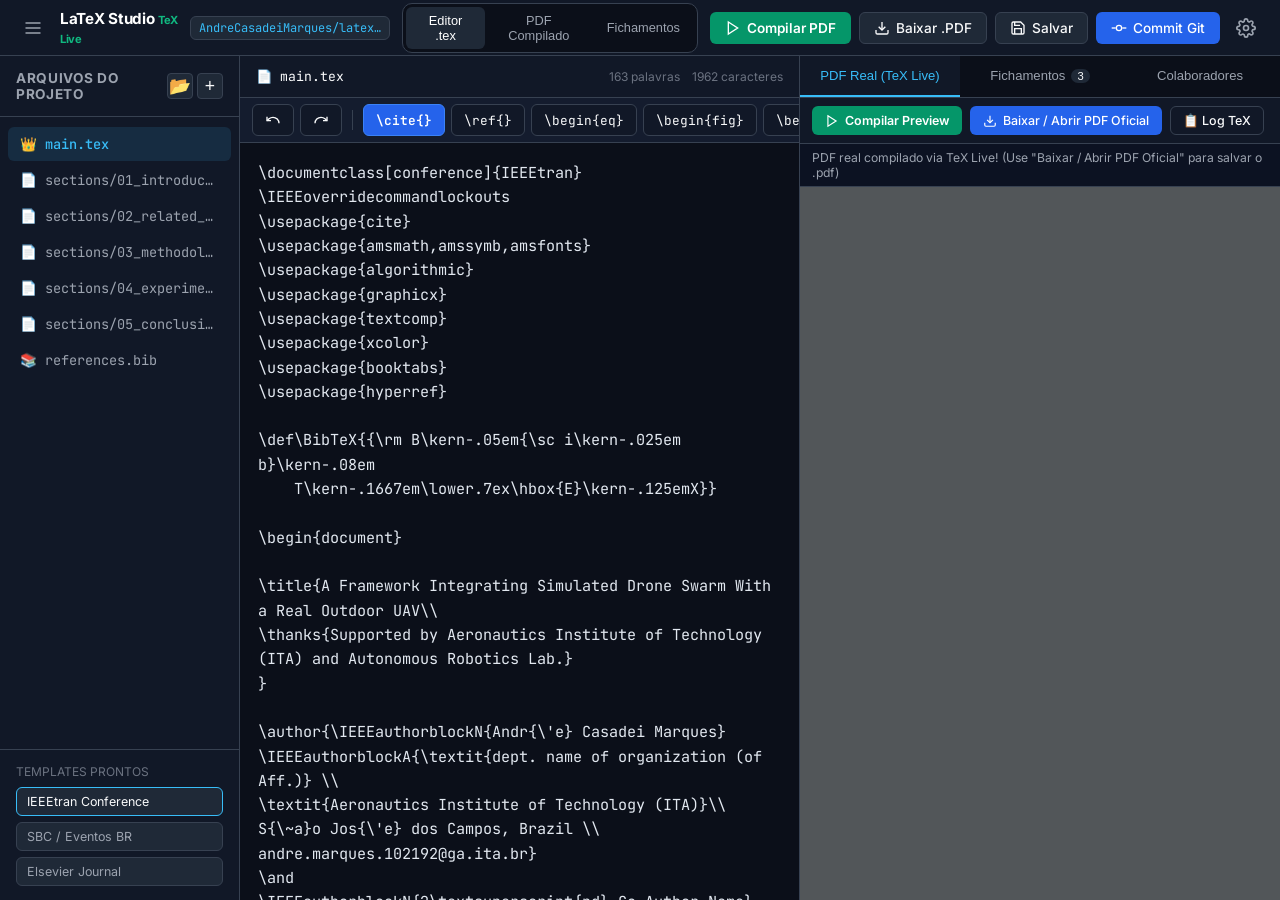
<file: index.html>
<!DOCTYPE html>
<html lang="pt-BR">
<head>
  <meta charset="UTF-8">
  <meta name="viewport" content="width=device-width, initial-scale=1.0, maximum-scale=1.0, user-scalable=no, viewport-fit=cover">
  <title>LaTeX Acadêmico Studio v3 | TeX Live Real</title>
  
  <meta name="description" content="Sistema de escrita acadêmica colaborativa em LaTeX para Tablet, Celular e PC com compilação real em nuvem TeX Live e integração com Obsidian.">
  <meta name="theme-color" content="#0f172a">
  <meta name="apple-mobile-web-app-capable" content="yes">
  <meta name="apple-mobile-web-app-status-bar-style" content="black-translucent">
  <link rel="manifest" href="manifest.json">
  <link rel="icon" type="image/svg+xml" href="icon.svg">
  
  <!-- Force clear old v1 Service Worker cache immediately -->
  <script>
    (function() {
      if ('caches' in window) {
        caches.keys().then(function(keys) {
          keys.forEach(function(k) {
            if (k !== 'latex-academic-v3') {
              caches.delete(k);
            }
          });
        });
      }
      if ('serviceWorker' in navigator) {
        navigator.serviceWorker.getRegistrations().then(function(regs) {
          regs.forEach(function(reg) { reg.update(); });
        });
      }
    })();
  </script>

  <!-- Fonts -->
  <link rel="preconnect" href="https://fonts.googleapis.com">
  <link rel="preconnect" href="https://fonts.gstatic.com" crossorigin>
  <link href="https://fonts.googleapis.com/css2?family=Inter:wght@400;500;600;700&family=JetBrains+Mono:wght@400;500;600&display=swap" rel="stylesheet">
  
  <link rel="stylesheet" href="style.css?v=3">
</head>
<body>
  <!-- Header Bar -->
  <header class="top-nav">
    <div class="nav-left">
      <button id="toggle-sidebar-btn" class="icon-btn" title="Arquivos e Seções">
        <svg width="20" height="20" viewBox="0 0 24 24" fill="none" stroke="currentColor" stroke-width="2"><path d="M3 12h18M3 6h18M3 18h18"/></svg>
      </button>
      <div class="brand">
        <span class="brand-badge">LaTeX Studio <small style="color:#10b981;font-size:0.7rem;">TeX Live</small></span>
        <span id="active-repo-name" class="repo-badge">AndreCasadeiMarques/latex-academic-system</span>
      </div>
    </div>

    <!-- Center Mode Switcher (Mobile/Tablet) -->
    <div class="view-switcher" id="view-switcher">
      <button class="view-btn active" data-view="editor">Editor .tex</button>
      <button class="view-btn" data-view="preview">PDF Compilado</button>
      <button class="view-btn" data-view="fichamentos">Fichamentos</button>
    </div>

    <!-- Top Action Buttons -->
    <div class="nav-right">
      <button id="quick-compile-btn-nav" class="btn btn-compile" title="Compilar LaTeX Real no TeX Live (Ctrl+Enter)">
        <svg width="16" height="16" viewBox="0 0 24 24" fill="none" stroke="currentColor" stroke-width="2"><polygon points="5 3 19 12 5 21 5 3"/></svg>
        <span>Compilar PDF</span>
      </button>
      <button id="download-real-pdf-nav" class="btn btn-secondary" title="Gerar e Baixar PDF Oficial (.pdf)">
        <svg width="16" height="16" viewBox="0 0 24 24" fill="none" stroke="currentColor" stroke-width="2"><path d="M21 15v4a2 2 0 0 1-2 2H5a2 2 0 0 1-2-2v-4"/><polyline points="7 10 12 15 17 10"/><line x1="12" y1="15" x2="12" y2="3"/></svg>
        <span>Baixar .PDF</span>
      </button>
      <button id="quick-save-btn" class="btn btn-secondary" title="Salvar Rascunho Local (Ctrl+S)">
        <svg width="16" height="16" viewBox="0 0 24 24" fill="none" stroke="currentColor" stroke-width="2"><path d="M19 21H5a2 2 0 0 1-2-2V5a2 2 0 0 1 2-2h11l5 5v11a2 2 0 0 1-2 2z"/><polyline points="17 21 17 13 7 13 7 21"/><polyline points="7 3 7 8 15 8"/></svg>
        <span>Salvar</span>
      </button>
      <button id="commit-modal-btn" class="btn btn-primary" title="Enviar Commit para o GitHub">
        <svg width="16" height="16" viewBox="0 0 24 24" fill="none" stroke="currentColor" stroke-width="2"><circle cx="12" cy="12" r="4"/><line x1="1.05" y1="12" x2="7" y2="12"/><line x1="17.01" y1="12" x2="22.96" y2="12"/></svg>
        <span>Commit Git</span>
      </button>
      <button id="open-settings-btn" class="icon-btn" title="Configurações">
        <svg width="20" height="20" viewBox="0 0 24 24" fill="none" stroke="currentColor" stroke-width="2"><circle cx="12" cy="12" r="3"/><path d="M19.4 15a1.65 1.65 0 0 0 .33 1.82l.06.06a2 2 0 0 1 0 2.83 2 2 0 0 1-2.83 0l-.06-.06a1.65 1.65 0 0 0-1.82-.33 1.65 1.65 0 0 0-1 1.51V21a2 2 0 0 1-2 2 2 2 0 0 1-2-2v-.09A1.65 1.65 0 0 0 9 19.4a1.65 1.65 0 0 0-1.82.33l-.06.06a2 2 0 0 1-2.83 0 2 2 0 0 1 0-2.83l.06-.06a1.65 1.65 0 0 0 .33-1.82 1.65 1.65 0 0 0-1.51-1H3a2 2 0 0 1-2-2 2 2 0 0 1 2-2h.09A1.65 1.65 0 0 0 4.6 9a1.65 1.65 0 0 0-.33-1.82l-.06-.06a2 2 0 0 1 0-2.83 2 2 0 0 1 2.83 0l.06.06a1.65 1.65 0 0 0 1.82.33H9a1.65 1.65 0 0 0 1-1.51V3a2 2 0 0 1 2-2 2 2 0 0 1 2 2v.09a1.65 1.65 0 0 0 1 1.51 1.65 1.65 0 0 0 1.82-.33l.06-.06a2 2 0 0 1 2.83 0 2 2 0 0 1 0 2.83l-.06.06a1.65 1.65 0 0 0-.33 1.82V9a1.65 1.65 0 0 0 1.51 1H21a2 2 0 0 1 2 2 2 2 0 0 1-2 2h-.09a1.65 1.65 0 0 0-1.51 1z"/></svg>
      </button>
    </div>
  </header>

  <!-- Main Workspace Layout -->
  <main class="app-layout">
    <!-- Sidebar: File Explorer & Modular Sections -->
    <aside class="sidebar" id="sidebar">
      <div class="sidebar-header">
        <h3>Arquivos do Projeto</h3>
        <div style="display:flex;gap:4px;">
          <button id="import-file-btn" class="icon-btn-small" title="Importar arquivo .tex ou .bib do PC/Tablet">📂</button>
          <button id="new-section-btn" class="icon-btn-small" title="Criar Nova Seção .tex">+</button>
        </div>
        <input type="file" id="file-upload-input" accept=".tex,.bib,.cls,.sty,.txt" multiple style="display:none;">
      </div>
      <div class="file-tree" id="file-tree">
        <!-- Rendered dynamically via app.js -->
      </div>
      
      <div class="sidebar-templates">
        <span class="sub-heading">Templates Prontos</span>
        <div class="template-chips">
          <span class="chip active" data-template="ieee">IEEEtran Conference</span>
          <span class="chip" data-template="sbc">SBC / Eventos BR</span>
          <span class="chip" data-template="elsarticle">Elsevier Journal</span>
        </div>
      </div>
    </aside>

    <!-- Center Pane: Editor Workspace -->
    <section class="editor-pane view-active" id="editor-pane">
      <!-- Editor Header & Tab -->
      <div class="editor-header">
        <div class="file-info">
          <span class="file-icon">📄</span>
          <span id="current-filename" class="file-name">main.tex</span>
          <span id="unsaved-tag" class="unsaved-tag hidden">modificado</span>
        </div>
        <div class="editor-stats">
          <span id="word-count">0 palavras</span>
          <span id="char-count">0 caracteres</span>
        </div>
      </div>

      <!-- Touch Toolbar (Ergonomic for Galaxy Tab S10 FE & Mobile) -->
      <div class="touch-toolbar">
        <div class="toolbar-scroll">
          <button class="tool-btn" data-action="undo" title="Desfazer">
            <svg width="16" height="16" viewBox="0 0 24 24" fill="none" stroke="currentColor" stroke-width="2"><path d="M3 7v6h6"/><path d="M21 17a9 9 0 0 0-9-9 9 9 0 0 0-6 2.3L3 13"/></svg>
          </button>
          <button class="tool-btn" data-action="redo" title="Refazer">
            <svg width="16" height="16" viewBox="0 0 24 24" fill="none" stroke="currentColor" stroke-width="2"><path d="M21 7v6h-6"/><path d="M3 17a9 9 0 0 1 9-9 9 9 0 0 1 6 2.3L21 13"/></svg>
          </button>
          <span class="tool-divider"></span>
          <button class="tool-btn highlight" id="cite-picker-trigger" title="Buscar e Inserir Citação">\cite{}</button>
          <button class="tool-btn" data-action="ref" title="Referência Cruzada">\ref{}</button>
          <button class="tool-btn" data-action="equation" title="Ambiente de Equação">\begin{eq}</button>
          <button class="tool-btn" data-action="figure" title="Ambiente de Figura">\begin{fig}</button>
          <button class="tool-btn" data-action="table" title="Ambiente de Tabela">\begin{tab}</button>
          <button class="tool-btn" data-action="itemize" title="Lista de Itens">\begin{item}</button>
          <span class="tool-divider"></span>
          <button class="tool-btn" data-action="math" title="Math Inline">$ ... $</button>
          <button class="tool-btn" data-action="bold" title="Negrito">\textbf</button>
          <button class="tool-btn" data-action="italic" title="Itálico">\textit</button>
        </div>
      </div>

      <!-- Code Textarea -->
      <div class="editor-container">
        <textarea id="latex-code" spellcheck="false" placeholder="Escreva ou cole seu código LaTeX aqui..."></textarea>
      </div>
    </section>

    <!-- Right Pane: Multi-Tab Viewer (Real PDF Preview, Fichamentos, Colaboradores) -->
    <aside class="aux-pane" id="aux-pane">
      <div class="aux-tabs">
        <button class="aux-tab active" data-tab="preview">
          <span>PDF Real (TeX Live)</span>
        </button>
        <button class="aux-tab" data-tab="fichamentos">
          <span>Fichamentos</span>
          <span class="counter-badge" id="kb-count">3</span>
        </button>
        <button class="aux-tab" data-tab="git">Colaboradores</button>
      </div>

      <!-- Tab Content 1: REAL TeX Live PDF & Compilation -->
      <div class="tab-content active" id="tab-preview">
        <div class="preview-actions">
          <button id="trigger-compile-btn" class="btn btn-sm btn-compile">
            <svg width="14" height="14" viewBox="0 0 24 24" fill="none" stroke="currentColor" stroke-width="2"><polygon points="5 3 19 12 5 21 5 3"/></svg>
            Compilar Preview
          </button>
          <button id="download-real-pdf-btn" class="btn btn-sm btn-primary" title="Compilar e abrir/baixar o arquivo .PDF diretamente">
            <svg width="14" height="14" viewBox="0 0 24 24" fill="none" stroke="currentColor" stroke-width="2"><path d="M21 15v4a2 2 0 0 1-2 2H5a2 2 0 0 1-2-2v-4"/><polyline points="7 10 12 15 17 10"/><line x1="12" y1="15" x2="12" y2="3"/></svg>
            Baixar / Abrir PDF Oficial
          </button>
          <button id="view-log-btn" class="btn btn-sm btn-outline" title="Ver Log completo do pdflatex/bibtex">
            📋 Log TeX
          </button>
        </div>

        <div class="compile-status-bar" id="compile-status-bar">
          <span class="spinner hidden" id="compile-spinner"></span>
          <span id="compile-status-msg">Pronto para compilar via TeX Live.</span>
        </div>

        <div class="preview-viewport" id="preview-viewport">
          <!-- Real PDF IFrame from TeXLive.net / PDF.js -->
          <iframe id="pdf-preview-frame" name="pdf-preview-frame" class="pdf-iframe" src="about:blank"></iframe>
          <div id="pdf-placeholder" class="pdf-placeholder">
            <div class="placeholder-icon">📑</div>
            <h3>Compilador Real TeX Live (pdflatex + bibtex)</h3>
            <p>Suporte nativo a classes <code>IEEEtran</code>, equações numeradas, duas colunas e referências BibTeX.</p>
            <button id="initial-compile-btn" class="btn btn-primary btn-compile-lg">
              ▶️ Gerar PDF Agora
            </button>
          </div>
        </div>
      </div>

      <!-- Tab Content 2: Fichamentos da Biblioteca_Academica (Obsidian / Docling) -->
      <div class="tab-content" id="tab-fichamentos">
        <div class="kb-header">
          <input type="text" id="kb-search" placeholder="🔍 Buscar autor, grifo ou equação..." class="search-input">
        </div>
        <div class="kb-list" id="kb-list">
          <!-- Rendered via app.js -->
        </div>
      </div>

      <!-- Tab Content 3: Git & Lab Colleagues -->
      <div class="tab-content" id="tab-git">
        <div class="git-panel">
          <h4>Coautores do Artigo</h4>
          <ul class="author-list" id="author-list">
            <li>
              <div class="author-avatar">AM</div>
              <div class="author-details">
                <strong>André Casadei Marques</strong>
                <span class="role">Autor Principal (ITA)</span>
              </div>
            </li>
            <li>
              <div class="author-avatar">LAB</div>
              <div class="author-details">
                <strong>Pesquisador do LAB</strong>
                <span class="role">Coautor (Edição Modular)</span>
              </div>
            </li>
          </ul>

          <div class="git-history">
            <h4>Últimos Commits no GitHub</h4>
            <div class="commit-log" id="commit-log">
              <!-- Rendered via app.js -->
            </div>
          </div>
        </div>
      </div>
    </aside>
  </main>

  <!-- Hidden Form for TeXLive.net Submissions -->
  <form id="latexcgi-form" method="POST" action="https://texlive.net/cgi-bin/latexcgi" enctype="multipart/form-data" target="pdf-preview-frame" style="display:none;"></form>

  <!-- Modal: Citation Picker (\cite{}) -->
  <div class="modal-overlay hidden" id="cite-modal">
    <div class="modal-card">
      <div class="modal-header">
        <h3>Inserir Citação (\cite{})</h3>
        <button class="close-modal-btn" id="close-cite-modal">&times;</button>
      </div>
      <div class="modal-search">
        <input type="text" id="cite-search" placeholder="Filtrar por autor, título ou ano..." autofocus>
      </div>
      <div class="cite-list" id="cite-list">
        <!-- Rendered dynamically from references.bib -->
      </div>
    </div>
  </div>

  <!-- Modal: Git Commit Dialog -->
  <div class="modal-overlay hidden" id="commit-modal">
    <div class="modal-card">
      <div class="modal-header">
        <h3>Sincronizar com GitHub</h3>
        <button class="close-modal-btn" id="close-commit-modal">&times;</button>
      </div>
      <div class="modal-body">
        <label for="commit-msg">Mensagem do Commit:</label>
        <textarea id="commit-msg" rows="3" placeholder="Ex: Atualiza seção de introdução e referências"></textarea>
        
        <div class="commit-summary">
          <span class="summary-label">Arquivo ativo:</span>
          <span id="commit-target-file">main.tex</span>
        </div>
      </div>
      <div class="modal-footer">
        <button class="btn btn-secondary" id="cancel-commit-btn">Cancelar</button>
        <button class="btn btn-primary" id="confirm-commit-btn">Fazer Commit & Push</button>
      </div>
    </div>
  </div>

  <!-- Modal: Settings Dialog -->
  <div class="modal-overlay hidden" id="settings-modal">
    <div class="modal-card">
      <div class="modal-header">
        <h3>Configurações do Sistema</h3>
        <button class="close-modal-btn" id="close-settings-modal">&times;</button>
      </div>
      <div class="modal-body">
        <div class="form-group">
          <label for="cfg-repo">Repositório GitHub (owner/repo):</label>
          <input type="text" id="cfg-repo" value="AndreCasadeiMarques/latex-academic-system">
        </div>
        <div class="form-group">
          <label for="cfg-token">GitHub Personal Access Token (PAT):</label>
          <input type="password" id="cfg-token" placeholder="ghp_xxxxxxxxxxxxxxxxx">
          <small>Permite salvar commits reais direto na API do seu GitHub.</small>
        </div>
        <div class="form-group">
          <label for="cfg-drive">Pasta de Revisão S-Pen (Google Drive):</label>
          <input type="text" id="cfg-drive" value="G:\Meu Drive\Obsidian_Pesquisa\Biblioteca_Academica\Revisoes_PDF">
        </div>
        <div class="form-group">
          <button id="reset-workspace-btn" class="btn btn-outline" style="width:100%;justify-content:center;color:#f87171;border-color:#7f1d1d;">
            🔄 Restaurar Arquivos Padrão do Template
          </button>
        </div>
      </div>
      <div class="modal-footer">
        <button class="btn btn-primary" id="save-settings-btn">Salvar Configurações</button>
      </div>
    </div>
  </div>

  <!-- Notification Toast -->
  <div id="toast" class="toast hidden"></div>

  <script src="app.js?v=3"></script>
</body>
</html>
</file>
<file: style.css>
:root {
  --bg-primary: #0b0f19;
  --bg-secondary: #111827;
  --bg-tertiary: #1f2937;
  --bg-hover: #374151;
  --border-color: #374151;
  --border-light: #4b5563;
  --text-primary: #f9fafb;
  --text-secondary: #9ca3af;
  --text-muted: #6b7280;
  
  --accent: #38bdf8;
  --accent-hover: #0284c7;
  --accent-soft: rgba(56, 189, 248, 0.12);
  --success: #10b981;
  --success-hover: #059669;
  --success-soft: rgba(16, 185, 129, 0.15);
  --warning: #f59e0b;
  
  --font-sans: 'Inter', -apple-system, BlinkMacSystemFont, 'Segoe UI', Roboto, sans-serif;
  --font-mono: 'JetBrains Mono', Consolas, Monaco, monospace;
  
  --radius-sm: 6px;
  --radius-md: 10px;
  --radius-lg: 14px;
}

* {
  box-sizing: border-box;
  margin: 0;
  padding: 0;
  -webkit-tap-highlight-color: transparent;
}

body {
  font-family: var(--font-sans);
  background-color: var(--bg-primary);
  color: var(--text-primary);
  height: 100vh;
  height: 100dvh;
  display: flex;
  flex-direction: column;
  overflow: hidden;
  user-select: none;
}

/* ----------------------------------------------------
   Header & Navigation
---------------------------------------------------- */
.top-nav {
  height: 56px;
  background-color: var(--bg-secondary);
  border-bottom: 1px solid var(--border-color);
  display: flex;
  align-items: center;
  justify-content: space-between;
  padding: 0 16px;
  gap: 12px;
  flex-shrink: 0;
  z-index: 20;
}

.nav-left {
  display: flex;
  align-items: center;
  gap: 10px;
}

.brand {
  display: flex;
  align-items: center;
  gap: 8px;
}

.brand-badge {
  font-weight: 700;
  font-size: 0.95rem;
  letter-spacing: -0.02em;
  color: #fff;
}

.repo-badge {
  font-size: 0.75rem;
  font-family: var(--font-mono);
  background-color: var(--bg-tertiary);
  color: var(--accent);
  padding: 3px 8px;
  border-radius: var(--radius-sm);
  border: 1px solid var(--border-color);
  max-width: 200px;
  white-space: nowrap;
  overflow: hidden;
  text-overflow: ellipsis;
}

.view-switcher {
  display: flex;
  background-color: var(--bg-primary);
  padding: 3px;
  border-radius: var(--radius-md);
  border: 1px solid var(--border-color);
}

.view-btn {
  background: transparent;
  border: none;
  color: var(--text-secondary);
  font-size: 0.8rem;
  font-weight: 500;
  padding: 6px 14px;
  border-radius: var(--radius-sm);
  cursor: pointer;
  transition: all 0.15s ease;
}

.view-btn.active {
  background-color: var(--bg-tertiary);
  color: #fff;
}

.nav-right {
  display: flex;
  align-items: center;
  gap: 8px;
}

/* Buttons */
.btn {
  display: inline-flex;
  align-items: center;
  gap: 6px;
  font-family: var(--font-sans);
  font-size: 0.85rem;
  font-weight: 500;
  padding: 7px 14px;
  border-radius: var(--radius-sm);
  border: 1px solid transparent;
  cursor: pointer;
  transition: all 0.15s ease;
  white-space: nowrap;
  text-decoration: none;
}

.btn-compile {
  background-color: #059669;
  color: #ffffff;
  font-weight: 600;
}

.btn-compile:hover {
  background-color: #047857;
}

.btn-compile-lg {
  padding: 10px 20px;
  font-size: 0.95rem;
  margin-top: 14px;
  background-color: #2563eb;
}

.btn-primary {
  background-color: #2563eb;
  color: #fff;
}

.btn-primary:hover {
  background-color: #1d4ed8;
}

.btn-secondary {
  background-color: var(--bg-tertiary);
  color: var(--text-primary);
  border-color: var(--border-color);
}

.btn-secondary:hover {
  background-color: var(--bg-hover);
}

.btn-outline {
  background: transparent;
  border-color: var(--border-color);
  color: var(--text-primary);
}

.btn-outline:hover {
  background-color: var(--bg-tertiary);
}

.btn-sm {
  font-size: 0.78rem;
  padding: 6px 12px;
}

.icon-btn {
  background: transparent;
  border: 1px solid transparent;
  color: var(--text-secondary);
  width: 36px;
  height: 36px;
  display: flex;
  align-items: center;
  justify-content: center;
  border-radius: var(--radius-sm);
  cursor: pointer;
}

.icon-btn:hover {
  background-color: var(--bg-tertiary);
  color: var(--text-primary);
}

.icon-btn-small {
  background: var(--bg-tertiary);
  border: 1px solid var(--border-color);
  color: var(--text-primary);
  width: 26px;
  height: 26px;
  display: flex;
  align-items: center;
  justify-content: center;
  border-radius: 4px;
  cursor: pointer;
  font-size: 1.1rem;
}

/* ----------------------------------------------------
   Main Workspace Layout
---------------------------------------------------- */
.app-layout {
  flex: 1;
  display: grid;
  grid-template-columns: 240px 1fr 480px;
  overflow: hidden;
  position: relative;
}

/* Sidebar: Sections */
.sidebar {
  background-color: var(--bg-secondary);
  border-right: 1px solid var(--border-color);
  display: flex;
  flex-direction: column;
  overflow-y: auto;
}

.sidebar-header {
  padding: 14px 16px;
  display: flex;
  align-items: center;
  justify-content: space-between;
  border-bottom: 1px solid var(--border-color);
}

.sidebar-header h3 {
  font-size: 0.85rem;
  text-transform: uppercase;
  letter-spacing: 0.05em;
  color: var(--text-secondary);
}

.file-tree {
  flex: 1;
  padding: 10px 8px;
  display: flex;
  flex-direction: column;
  gap: 2px;
}

.tree-item {
  display: flex;
  align-items: center;
  gap: 8px;
  padding: 8px 12px;
  font-size: 0.85rem;
  color: var(--text-secondary);
  border-radius: var(--radius-sm);
  cursor: pointer;
  transition: background 0.12s;
  font-family: var(--font-mono);
}

.tree-item:hover {
  background-color: var(--bg-tertiary);
  color: var(--text-primary);
}

.tree-item.active {
  background-color: var(--accent-soft);
  color: var(--accent);
  font-weight: 500;
}

.sidebar-templates {
  padding: 14px 16px;
  border-top: 1px solid var(--border-color);
}

.sub-heading {
  font-size: 0.75rem;
  color: var(--text-muted);
  text-transform: uppercase;
  display: block;
  margin-bottom: 8px;
}

.template-chips {
  display: flex;
  flex-direction: column;
  gap: 6px;
}

.chip {
  font-size: 0.78rem;
  padding: 6px 10px;
  border-radius: var(--radius-sm);
  background-color: var(--bg-tertiary);
  color: var(--text-secondary);
  border: 1px solid var(--border-color);
  cursor: pointer;
}

.chip.active {
  border-color: var(--accent);
  color: var(--text-primary);
}

/* ----------------------------------------------------
   Center: Editor Pane
---------------------------------------------------- */
.editor-pane {
  background-color: var(--bg-primary);
  display: flex;
  flex-direction: column;
  overflow: hidden;
  border-right: 1px solid var(--border-color);
}

.editor-header {
  height: 42px;
  padding: 0 16px;
  background-color: var(--bg-secondary);
  border-bottom: 1px solid var(--border-color);
  display: flex;
  align-items: center;
  justify-content: space-between;
}

.file-info {
  display: flex;
  align-items: center;
  gap: 8px;
  font-family: var(--font-mono);
  font-size: 0.82rem;
}

.unsaved-tag {
  font-size: 0.7rem;
  background-color: var(--warning);
  color: #000;
  padding: 1px 6px;
  border-radius: 4px;
  font-weight: 600;
}

.unsaved-tag.hidden {
  display: none;
}

.editor-stats {
  font-size: 0.75rem;
  color: var(--text-muted);
  display: flex;
  gap: 12px;
}

/* Touch Toolbar */
.touch-toolbar {
  background-color: #141c2e;
  border-bottom: 1px solid var(--border-color);
  padding: 6px 12px;
  overflow-x: auto;
  flex-shrink: 0;
}

.toolbar-scroll {
  display: flex;
  align-items: center;
  gap: 6px;
  min-width: max-content;
}

.tool-btn {
  background-color: var(--bg-secondary);
  border: 1px solid var(--border-color);
  color: var(--text-primary);
  font-size: 0.8rem;
  font-family: var(--font-mono);
  padding: 6px 12px;
  border-radius: var(--radius-sm);
  cursor: pointer;
  display: inline-flex;
  align-items: center;
  justify-content: center;
  height: 32px;
  transition: all 0.12s;
}

.tool-btn:hover, .tool-btn:active {
  background-color: var(--bg-hover);
}

.tool-btn.highlight {
  background-color: #2563eb;
  border-color: #3b82f6;
  color: #fff;
  font-weight: 600;
}

.tool-divider {
  width: 1px;
  height: 20px;
  background-color: var(--border-color);
  margin: 0 4px;
}

.editor-container {
  flex: 1;
  position: relative;
  display: flex;
}

textarea#latex-code {
  width: 100%;
  height: 100%;
  background-color: var(--bg-primary);
  color: #e2e8f0;
  font-family: var(--font-mono);
  font-size: 0.95rem;
  line-height: 1.6;
  padding: 18px;
  border: none;
  outline: none;
  resize: none;
  user-select: text;
  tab-size: 2;
}

/* ----------------------------------------------------
   Right: Aux Pane (Real PDF Viewer / Fichamentos / Git)
---------------------------------------------------- */
.aux-pane {
  background-color: var(--bg-secondary);
  display: flex;
  flex-direction: column;
  overflow: hidden;
}

.aux-tabs {
  height: 42px;
  display: flex;
  border-bottom: 1px solid var(--border-color);
  background-color: var(--bg-primary);
}

.aux-tab {
  flex: 1;
  background: transparent;
  border: none;
  color: var(--text-secondary);
  font-size: 0.82rem;
  font-weight: 500;
  display: flex;
  align-items: center;
  justify-content: center;
  gap: 6px;
  cursor: pointer;
  border-bottom: 2px solid transparent;
}

.aux-tab.active {
  color: var(--accent);
  border-bottom-color: var(--accent);
  background-color: var(--bg-secondary);
}

.counter-badge {
  background-color: var(--bg-tertiary);
  color: var(--text-primary);
  font-size: 0.7rem;
  padding: 1px 6px;
  border-radius: 10px;
}

.tab-content {
  flex: 1;
  display: none;
  flex-direction: column;
  overflow: hidden;
}

.tab-content.active {
  display: flex;
}

/* Tab 1: REAL PDF VIEWER */
.preview-actions {
  padding: 8px 12px;
  display: flex;
  gap: 8px;
  border-bottom: 1px solid var(--border-color);
  background-color: var(--bg-secondary);
  align-items: center;
  flex-wrap: wrap;
}

.compile-status-bar {
  padding: 6px 12px;
  background-color: #0c1222;
  border-bottom: 1px solid var(--border-color);
  font-size: 0.76rem;
  color: var(--text-secondary);
  display: flex;
  align-items: center;
  gap: 8px;
}

.spinner {
  width: 14px;
  height: 14px;
  border: 2px solid var(--border-color);
  border-top-color: var(--accent);
  border-radius: 50%;
  animation: spin 0.8s linear infinite;
}

.spinner.hidden {
  display: none;
}

@keyframes spin {
  to { transform: rotate(360deg); }
}

.preview-viewport {
  flex: 1;
  position: relative;
  background-color: #525659;
  display: flex;
  overflow: hidden;
}

.pdf-iframe {
  width: 100%;
  height: 100%;
  border: none;
  background-color: #525659;
}

.pdf-placeholder {
  position: absolute;
  inset: 0;
  background-color: #0d1322;
  display: flex;
  flex-direction: column;
  align-items: center;
  justify-content: center;
  padding: 24px;
  text-align: center;
  z-index: 5;
}

.pdf-placeholder.hidden {
  display: none;
}

.placeholder-icon {
  font-size: 2.8rem;
  margin-bottom: 12px;
}

.pdf-placeholder h3 {
  font-size: 1.1rem;
  color: #fff;
  margin-bottom: 8px;
}

.pdf-placeholder p {
  font-size: 0.85rem;
  color: var(--text-secondary);
  max-width: 320px;
  line-height: 1.4;
}

/* Tab 2: Fichamentos (Knowledge Base) */
.kb-header {
  padding: 12px;
  border-bottom: 1px solid var(--border-color);
}

.search-input {
  width: 100%;
  background-color: var(--bg-primary);
  border: 1px solid var(--border-color);
  color: var(--text-primary);
  padding: 8px 12px;
  border-radius: var(--radius-sm);
  font-size: 0.85rem;
  outline: none;
}

.kb-list {
  padding: 12px;
  display: flex;
  flex-direction: column;
  gap: 12px;
  overflow-y: auto;
}

.kb-card {
  background-color: var(--bg-primary);
  border: 1px solid var(--border-color);
  border-radius: var(--radius-md);
  padding: 12px;
  display: flex;
  flex-direction: column;
  gap: 8px;
}

.kb-title {
  font-size: 0.88rem;
  font-weight: 600;
  color: var(--text-primary);
}

.kb-meta {
  font-size: 0.75rem;
  color: var(--accent);
  display: flex;
  justify-content: space-between;
}

.kb-highlight {
  font-size: 0.82rem;
  color: var(--text-secondary);
  background-color: var(--bg-tertiary);
  padding: 8px;
  border-left: 3px solid var(--accent);
  border-radius: 0 var(--radius-sm) var(--radius-sm) 0;
  user-select: text;
}

.kb-actions {
  display: flex;
  gap: 6px;
  margin-top: 4px;
}

/* Tab 3: Git Panel */
.git-panel {
  padding: 16px;
  display: flex;
  flex-direction: column;
  gap: 16px;
  overflow-y: auto;
}

.git-panel h4 {
  font-size: 0.82rem;
  text-transform: uppercase;
  color: var(--text-secondary);
  letter-spacing: 0.05em;
}

.author-list {
  list-style: none;
  display: flex;
  flex-direction: column;
  gap: 8px;
}

.author-list li {
  display: flex;
  align-items: center;
  gap: 10px;
  background-color: var(--bg-primary);
  padding: 8px 12px;
  border-radius: var(--radius-sm);
  border: 1px solid var(--border-color);
}

.author-avatar {
  width: 32px;
  height: 32px;
  border-radius: 50%;
  background-color: #2563eb;
  color: #fff;
  display: flex;
  align-items: center;
  justify-content: center;
  font-size: 0.75rem;
  font-weight: 700;
}

.author-details {
  display: flex;
  flex-direction: column;
}

.author-details strong {
  font-size: 0.82rem;
}

.author-details .role {
  font-size: 0.72rem;
  color: var(--text-muted);
}

.commit-log {
  display: flex;
  flex-direction: column;
  gap: 8px;
}

.commit-item {
  background-color: var(--bg-primary);
  padding: 10px;
  border-radius: var(--radius-sm);
  border: 1px solid var(--border-color);
  font-size: 0.8rem;
}

.commit-msg {
  font-weight: 500;
  margin-bottom: 4px;
}

.commit-meta {
  font-size: 0.72rem;
  color: var(--text-muted);
  display: flex;
  justify-content: space-between;
}

/* ----------------------------------------------------
   Modals
---------------------------------------------------- */
.modal-overlay {
  position: fixed;
  inset: 0;
  background-color: rgba(0, 0, 0, 0.75);
  backdrop-filter: blur(4px);
  display: flex;
  align-items: center;
  justify-content: center;
  z-index: 100;
  padding: 16px;
}

.modal-overlay.hidden {
  display: none;
}

.modal-card {
  background-color: var(--bg-secondary);
  border: 1px solid var(--border-color);
  border-radius: var(--radius-lg);
  width: 100%;
  max-width: 520px;
  max-height: 85vh;
  display: flex;
  flex-direction: column;
  overflow: hidden;
  box-shadow: 0 20px 40px rgba(0, 0, 0, 0.6);
}

.modal-header {
  padding: 14px 18px;
  display: flex;
  align-items: center;
  justify-content: space-between;
  border-bottom: 1px solid var(--border-color);
}

.close-modal-btn {
  background: transparent;
  border: none;
  color: var(--text-secondary);
  font-size: 1.5rem;
  line-height: 1;
  cursor: pointer;
}

.modal-search {
  padding: 12px 18px;
  border-bottom: 1px solid var(--border-color);
}

.modal-search input {
  width: 100%;
  background-color: var(--bg-primary);
  border: 1px solid var(--border-color);
  color: var(--text-primary);
  padding: 10px 14px;
  border-radius: var(--radius-sm);
  font-size: 0.9rem;
  outline: none;
}

.cite-list {
  padding: 12px 18px;
  overflow-y: auto;
  display: flex;
  flex-direction: column;
  gap: 8px;
}

.cite-card {
  background-color: var(--bg-primary);
  border: 1px solid var(--border-color);
  border-radius: var(--radius-sm);
  padding: 12px;
  cursor: pointer;
  transition: all 0.12s;
}

.cite-card:hover {
  border-color: var(--accent);
  background-color: var(--bg-tertiary);
}

.cite-card-key {
  font-family: var(--font-mono);
  font-size: 0.78rem;
  color: var(--accent);
  font-weight: 600;
  margin-bottom: 2px;
}

.cite-card-title {
  font-size: 0.85rem;
  color: var(--text-primary);
  font-weight: 500;
  margin-bottom: 4px;
}

.cite-card-author {
  font-size: 0.75rem;
  color: var(--text-muted);
}

.modal-body {
  padding: 18px;
  overflow-y: auto;
  display: flex;
  flex-direction: column;
  gap: 14px;
}

.modal-body label {
  font-size: 0.82rem;
  color: var(--text-secondary);
  font-weight: 500;
}

.modal-body textarea, .modal-body input {
  width: 100%;
  background-color: var(--bg-primary);
  border: 1px solid var(--border-color);
  color: var(--text-primary);
  padding: 10px;
  border-radius: var(--radius-sm);
  font-size: 0.88rem;
  outline: none;
}

.commit-summary {
  font-size: 0.8rem;
  background-color: var(--bg-primary);
  padding: 10px;
  border-radius: var(--radius-sm);
  border: 1px solid var(--border-color);
}

.form-group {
  display: flex;
  flex-direction: column;
  gap: 6px;
}

.form-group small {
  font-size: 0.72rem;
  color: var(--text-muted);
}

.modal-footer {
  padding: 14px 18px;
  border-top: 1px solid var(--border-color);
  display: flex;
  justify-content: flex-end;
  gap: 10px;
}

/* Toast */
.toast {
  position: fixed;
  bottom: 24px;
  left: 50%;
  transform: translateX(-50%);
  background-color: #1e293b;
  color: #fff;
  border: 1px solid var(--accent);
  padding: 10px 18px;
  border-radius: var(--radius-md);
  font-size: 0.85rem;
  box-shadow: 0 10px 25px rgba(0, 0, 0, 0.5);
  z-index: 1000;
  transition: opacity 0.2s ease;
}

.toast.hidden {
  opacity: 0;
  pointer-events: none;
}

/* ----------------------------------------------------
   Responsive Adjustments (Galaxy Tab S10 FE & Mobile)
---------------------------------------------------- */
@media (max-width: 1024px) {
  .app-layout {
    grid-template-columns: 200px 1fr 400px;
  }
}

@media (max-width: 820px) {
  .app-layout {
    display: flex;
    flex-direction: column;
  }

  .sidebar {
    position: absolute;
    left: 0;
    top: 0;
    bottom: 0;
    width: 260px;
    z-index: 30;
    box-shadow: 8px 0 24px rgba(0, 0, 0, 0.6);
    transform: translateX(-100%);
    transition: transform 0.2s ease-in-out;
  }

  .sidebar.open {
    transform: translateX(0);
  }

  .editor-pane {
    flex: 1;
    display: none;
  }

  .editor-pane.view-active {
    display: flex;
  }

  .aux-pane {
    flex: 1;
    display: none;
  }

  .aux-pane.view-active {
    display: flex;
  }
}
</file>
